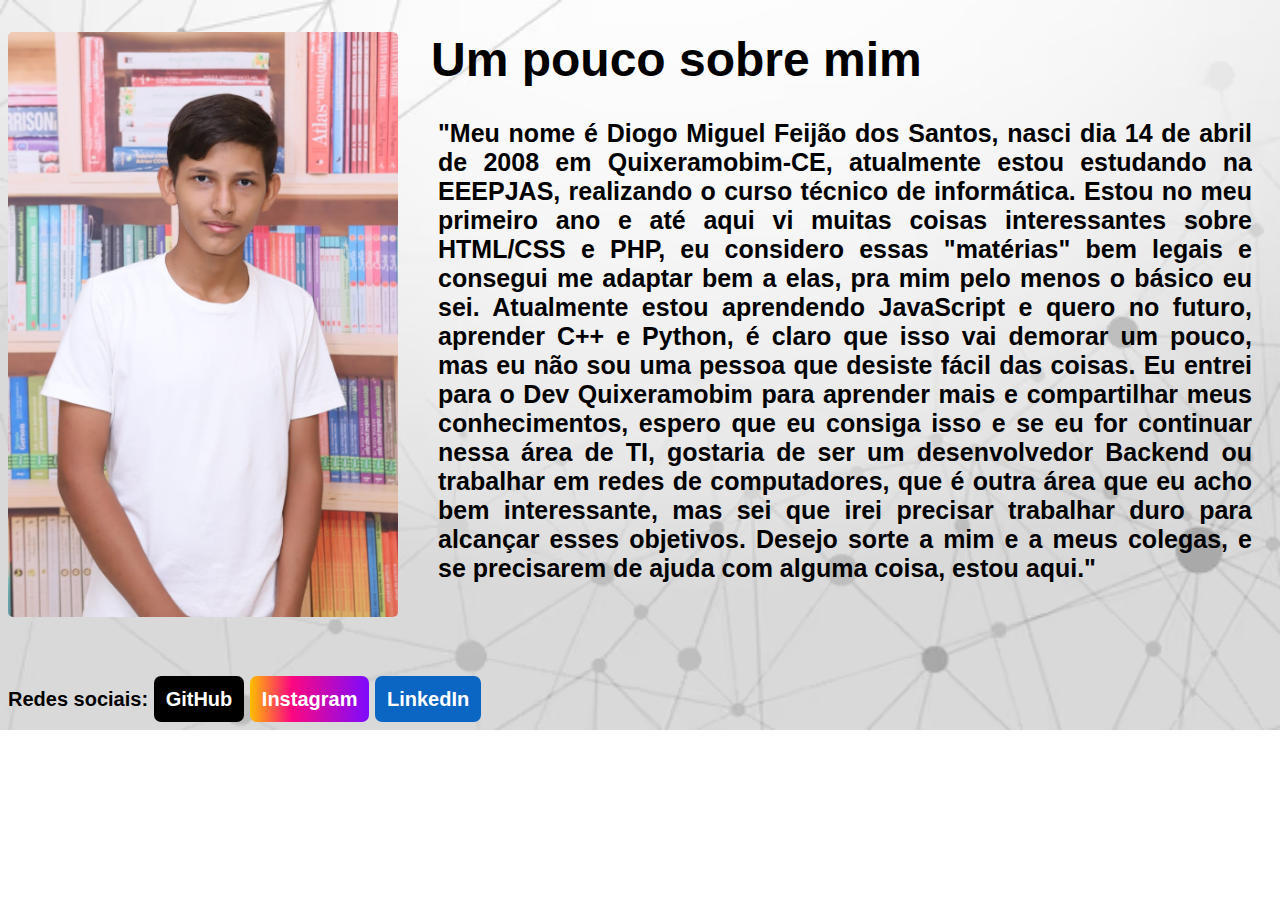
<file: Exercício1/index.html>
<!DOCTYPE html>
<html lang="pt-BR">
<head>
    <meta charset="UTF-8">
    <meta name="viewport" content="width=device-width, initial-scale=1.0">
    <link rel="stylesheet" href="style/style.css">
    <title>Página de Perfil Pessoal</title>

</head>
<body>
    <div> 
        <div style="float: left;">
            <img class="img" 
                 src="style/img/2df36ffc-db0c-4a06-81aa-d71b0e80659d.jfif" 
                 alt="Diogo-Miguel"
                 width="390px">
        </div>
            <div>
                <h1 class="h1">Um pouco sobre mim</h1>
            </div>
        <div>
            <p id="p2"><strong>"</strong>Meu nome é Diogo Miguel Feijão dos Santos, nasci dia 14 de abril de 2008 em Quixeramobim-CE,
                     atualmente estou estudando na EEEPJAS, realizando o curso técnico de informática. Estou no meu primeiro ano e
                     até aqui vi muitas coisas interessantes sobre HTML/CSS e PHP, eu considero essas "matérias" bem legais e consegui
                     me adaptar bem a elas, pra mim pelo menos o básico eu sei. Atualmente estou aprendendo JavaScript e quero no
                     futuro, aprender C++ e Python, é claro que isso vai demorar um pouco, mas eu não sou uma pessoa que desiste fácil das coisas.           
                     Eu entrei para o Dev Quixeramobim para aprender mais e compartilhar meus conhecimentos, espero que eu consiga isso
                     e se eu for continuar nessa área de TI, gostaria de ser um desenvolvedor Backend ou trabalhar em redes de computadores, que 
                     é outra área que eu acho bem interessante, mas sei que irei precisar trabalhar duro para alcançar esses objetivos.
                     Desejo sorte a mim e a meus colegas, e se precisarem de ajuda com alguma coisa, estou aqui.<strong>"</strong>
            </p>  
        </div>
    </div>

     <div> 
        <p id="p1">Redes sociais: <a id="GitHub" target="_blank" href="https://github.com/Diogomiguell">GitHub</a> 
            <a id="Insta" target="_blank" href="https://www.instagram.com/diogo.san08/">Instagram</a>
            <a id="LinkedIn" target="_blank" href="https://www.linkedin.com/in/diogo-miguel-feij%C3%A3o-dos-santos-358a94299/">LinkedIn</a>
        </p>
     </div>
 
</body>
</html>
</file>
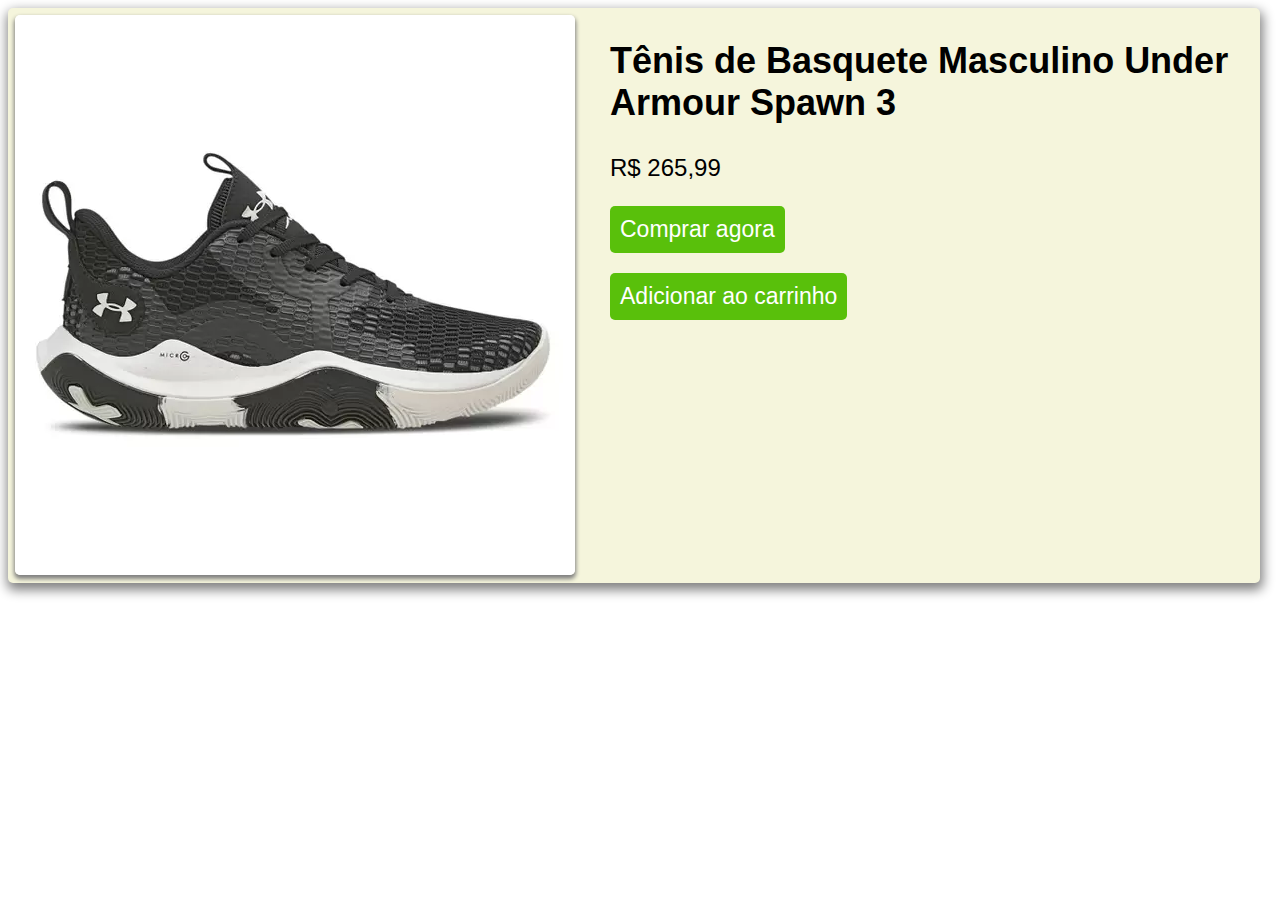
<file: Exercício2/index.html>
<!DOCTYPE html>
<html lang="pt-BR">
<head>
    <meta charset="UTF-8">
    <meta name="viewport" content="width=device-width, initial-scale=1.0">
    <link rel="stylesheet" href="style/style.css" media="screen">
    <title>Card de Produtos</title>
</head>
<body>
    <div class="card" id="card">
        <div>
            <img class="tenis" src="style/imgs/ua_spawn3.jpeg" alt="Tênis">
        </div>
        <div>
            <h2 class="texto" id="produto">Tênis de Basquete Masculino Under Armour Spawn 3</h2>
            <p class="texto" id="preco">R$ 265,99</p>
            <button class="butao" id="comprar">
                Comprar agora
            </button>
            <button class="butao" id="carrinho">
                Adicionar ao carrinho
            </button>
        </div>
    </div>
</body>
</html>
</file>
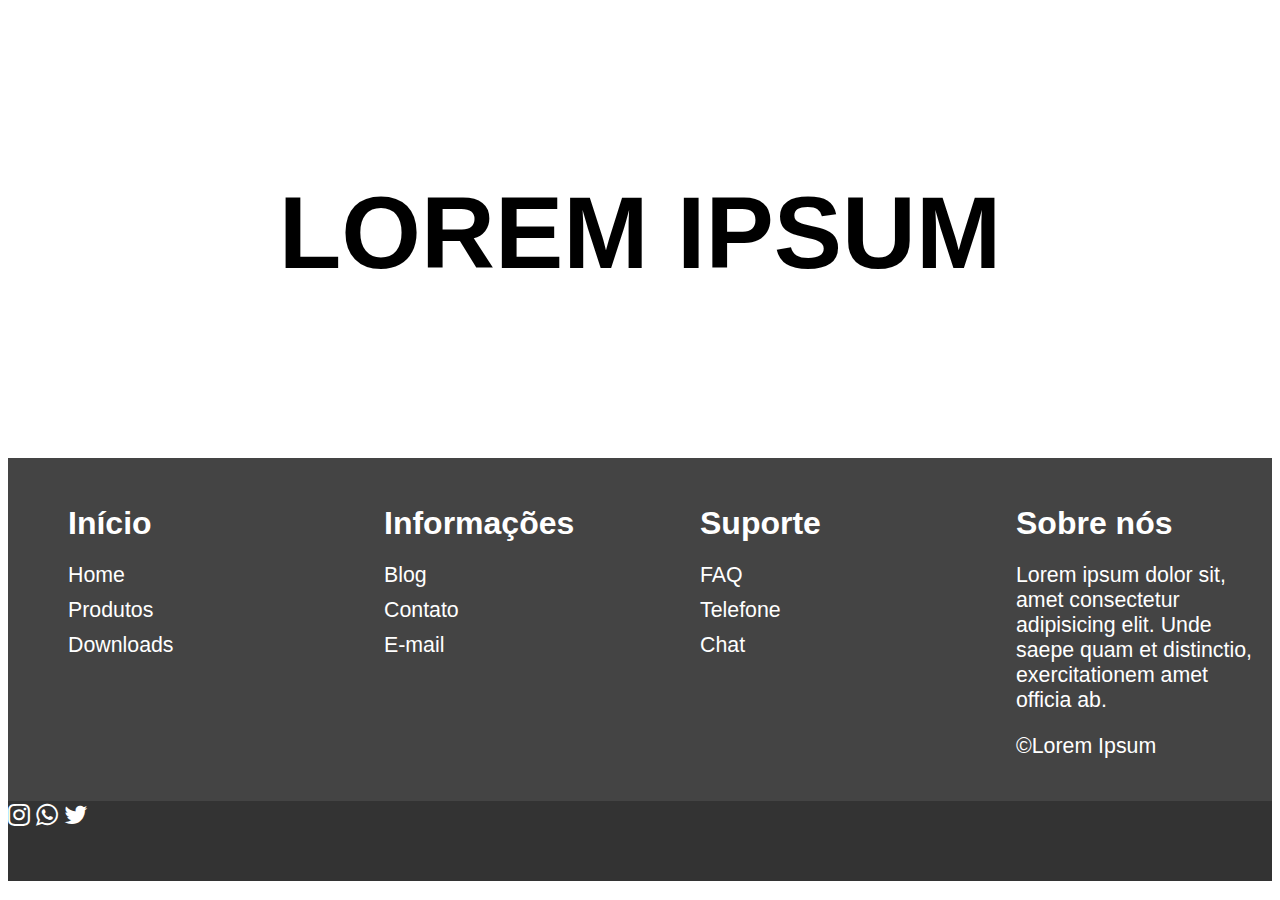
<file: Exercício5/index.html>
<!DOCTYPE html>
<html lang="pt-BR">
<head>
    <meta charset="UTF-8">
    <meta name="viewport" content="width=device-width, initial-scale=1.0">
    <link rel="stylesheet" href="style/style.css">
    <link rel="stylesheet" href="https://cdnjs.cloudflare.com/ajax/libs/font-awesome/4.7.0/css/font-awesome.css">
    <title>Rodapé Simples</title>
</head>
<body>
    <div class="conteudo">
        <h1>Lorem ipsum</h1>
    </div>
    <address>
        <footer>
            <div class="boxs">
                <h2>Início</h2>
                <ul>
                    <li><a href="#">Home</a></l1>
                    <li><a href="#">Produtos</a></l1>
                    <li><a href="#">Downloads</a></l1>
                </ul>
            </div>
            <div class="boxs">
                <h2>Informações</h2>
                <ul>
                    <li><a href="#">Blog</a></l1>
                    <li><a href="#">Contato</a></l1>
                    <li><a href="#">E-mail</a></l1>
                </ul>
            </div>
            <div class="boxs">
                <h2>Suporte</h2>
                <ul>
                    <li><a href="#">FAQ</a></l1>
                    <li><a href="#">Telefone</a></l1>
                    <li><a href="#">Chat</a></l1>
                </ul>
            </div>
            <div class="boxs">
                <h2>Sobre nós</h2>
                <p class="texto">
                    Lorem ipsum dolor sit, amet consectetur adipisicing elit. Unde saepe quam et distinctio, exercitationem amet officia ab.
                </p>
                <p class="texto">&copy;Lorem Ipsum</p>
            </div>
        </footer>
    </address>
    <div class="sociais">
        <div class="social">
            <a href="#"><i class="fa fa-instagram" aria-hidden="true"></i></a>
            <a href="#"><i class="fa fa-whatsapp" aria-hidden="true"></i></a>
            <a href="#"><i class="fa fa-twitter" aria-hidden="true"></i></a>
        </div>
    </div>                
</body>
</html>
</file>
<file: Exercício1/style/style.css>
body {
    font: normal 18pt Arial;
    background: url(img/background.jpeg);
    background-repeat: no-repeat;
    background-size: 100%;
}
#p1 {
    font: normal 15pt Arial;
    padding-top: 80px;
    font-weight: 700;
}
#GitHub{
    color: white;
    background-color: black;
    padding: 12px;
    border-radius: 7px;
    text-decoration: none;

}
#GitHub:hover{
    background-color: rgb(37, 35, 35);
}
#Insta {
    color: white;
    background: linear-gradient(90deg, #febe00 0%, #FC0780 35%, #7D0BFE 100%);
    padding: 12px;
    border-radius: 7px;
    text-decoration: none;
}
#Insta:hover {
    background-color: #628cae ;           
}
#LinkedIn {
    color: white;
    background: rgb(11,102,195);
    padding: 12px;
    border-radius: 7px;
    text-decoration: none;
}
#LinkedIn:hover {
    background: rgb(35, 123, 210);          
}
.img {
    padding-bottom: 0px;
    border-radius: 5px;
}
.h1 {
    padding-left: 423px; 
}
#p2 {
    padding-left: 430px;
    font-weight: 600;
    text-align: justify;
    padding-right: 20px;
    font-size: xx-large;
}

@media (max-width: 1366px) {
    body {
        background-size: 100%;
    }
    #p2 {
        font-size: 25px;
    }
}
</file>
<file: Exercício2/style/style.css>
.card {
    display: flex;
    background-color: beige;
    font: normal 18pt Arial;
    margin: 0px 560px 0px 0px;
    border-radius: 5px;
    padding: 2px 0px 2px 2px;
    box-shadow: 1px 5px 12px 2px gray;
}
.butao {
    background-color: #59C00B;
    color: #ffffff;
    border: none;
    border-radius: 5px;
    font-size: 23px;
    padding: 10px 10px 10px 10px;
    transition: 0.3s;
    display: flex;
    flex-direction: column;
    margin-bottom: 20px;
    margin-left: 30px;
}
.butao:hover {
    background-color: #ffffff;
    color: #59C00B;
    border: #59C00B;
    border-style: solid;
    box-shadow: 0px 5px 12px 2px gray;
}
.tenis {
    border-radius: 5px;
    margin: 5px 5px 0px 5px;
    box-shadow: 0px 3px 4px 1px gray;
}
.texto {
    margin-left: 30px;
    display: flex;
}

@media (max-width: 1366px) {
    .card {
        width: 1250px;
    }
}
</file>
<file: Exercício5/style/style.css>
div {
    font: normal 16pt Arial;
}
.conteudo {
    width: 100%;
    height: 50vh;
    display: flex;
    justify-content: center;
    align-items: center;
}
.conteudo h1 {
    font-family: Arial, sans-serif;
    font-size: 8vw;
    text-transform: uppercase;
}
footer {
    width: 100%;
    min-height: 250px;
    background-color: #444;
    display: flex;
}
footer .boxs {
    width: 320px;
    min-height: 150px;
    padding: 20px;
}
footer .boxs h2 {
    color: #ffffff;
    margin-bottom: 20px;
    margin-left: 40px;
}
.boxs ul li {
    margin: 10px 0px;
    list-style: none;
}
.boxs ul li a {
    text-decoration: none;
    color: #fff;
}
.boxs ul li a:hover {
    color: #ddd;
}
.boxs p {
    color: #fff;
    margin-left: 40px;
}
.sociais {
    background-color: #333;
}
.sociais .social a {
    color: #fff;
    font-size: larger;
}
.sociais .social a:hover {
    color: rgb(27, 26, 26);
}
.sociais .social {
    height: 80px;
    width: 80px;
}

@media (max-width: 992px) {
    footer {
        flex-direction: column;
    }
    footer .boxs{
        text-align: center;
        width: 100%;
    }
    footer .boxs .texto {
        flex-direction: column;
        text-align: left;
        width: 100%;
    }
}
</file>
